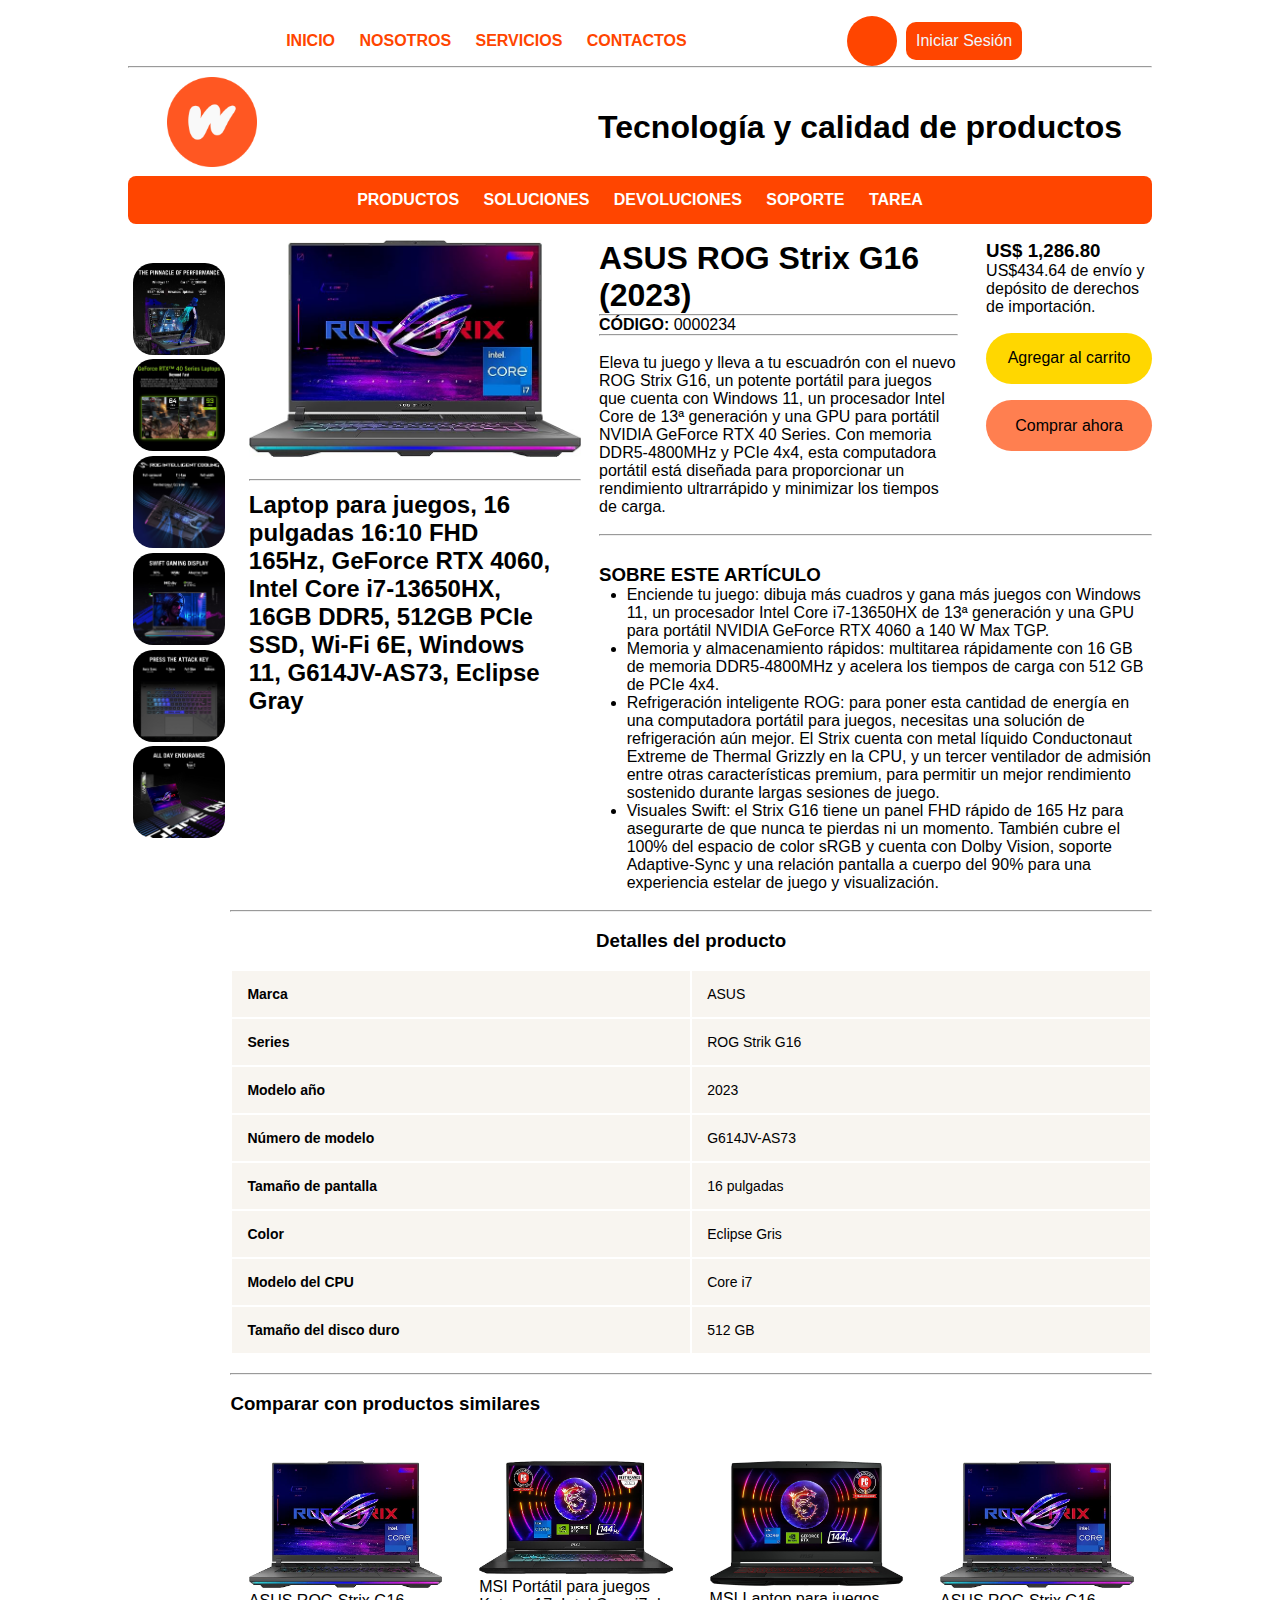
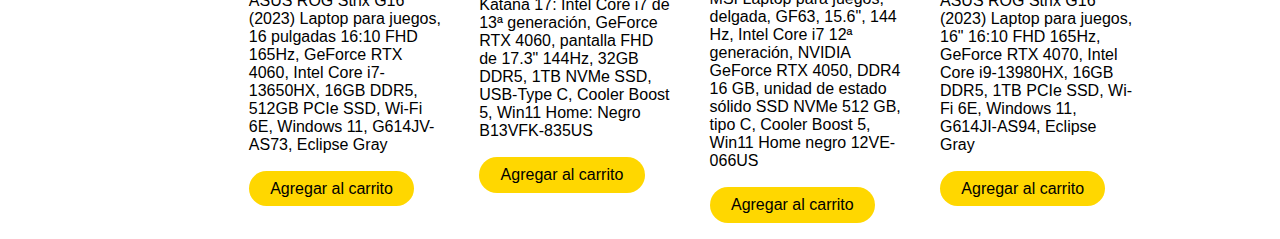
<file: index.html>
<!DOCTYPE html>
<html lang="en">
<head>
    <meta charset="UTF-8">
    <meta name="viewport" content="width=device-width, initial-scale=1.0">
    <title>Examen 2 - Wladimir Mamani</title>

    <link rel="stylesheet" href="style.css">
    <link rel="stylesheet" href="media.css">

    <link
      rel="stylesheet"
      href="https://cdnjs.cloudflare.com/ajax/libs/font-awesome/6.1.1/css/all.min.css"
      integrity="sha512-KfkfwYDsLkIlwQp6LFnl8zNdLGxu9YAA1QvwINks4PhcElQSvqcyVLLD9aMhXd13uQjoXtEKNosOWaZqXgel0g=="
      crossorigin="anonymous"
      referrerpolicy="no-referrer"
    />

    <link rel="icon" type="image/jpg" href="img/logo2.png"/>

</head>
<body>
    <main>
        <!-- SECCIOON 1 -->
        <section>
            <div class="header">
                <nav>
                    <a href="index.html">INICIO</a>
                    <a href="construccion.html">NOSOTROS</a>
                    <a href="construccion.html">SERVICIOS</a>
                    <a href="construccion.html">CONTACTOS</a>
                </nav>

                <div class="headerIzquierda">
                    <!-- <div class="search">Buscar</div> -->
                    <div class="buscar">
                        <input type="text" placeholder="Buscar" required />
                  
                        <div class="btnBusqueda">
                          <i class="fas fa-search icon"></i>
                        </div>
                    </div>
                    <div class="login">
                        <a href="construccion.html">Iniciar Sesión</a>
                    </div>

                </div>
            </div>
            <hr>
            <div class="header2">
                <div class="logo">
                    <img src="img/logo2.png" alt="">
                </div>
                <div class="descripcion"><h1>Tecnología y calidad de productos</h1></div>
            </div>

            <div class="header3">
                <div class="menu">
                    <a href="construccion.html">PRODUCTOS</a>
                    <a href="construccion.html">SOLUCIONES</a>
                    <a href="construccion.html">DEVOLUCIONES</a>
                    <a href="construccion.html">SOPORTE</a>
                    <a href="tarea.html">TAREA</a>
                    <!-- <a href="tarea.html" target="_blank">TAREA</a> -->
                </div>
            </div>
        </section>

        <!-- SECCIÓN 2 -->
        <section>
            <article>
                <div class="productos">
                    <br>
                    <div class="imgProductos">
                        <div class="imagen">
                            <img src="img/asus2.jpg" alt="">
                        </div>
                        <div class="imagen">
                            <img src="img/asus3.jpg" alt="">
                        </div>
                        <div class="imagen">
                            <img src="img/asus4.jpg" alt="">
                        </div>
                        <div class="imagen">
                            <img src="img/asus5.jpg" alt="">
                        </div>
                        <div class="imagen">
                            <img src="img/asus6.jpg" alt="">
                        </div>
                        <div class="imagen">
                            <img src="img/asus7.jpg" alt="">
                        </div>
                    </div>
                </div>

                
                <div class="cuerpoPrincipal">
                    <div class="cuerpo">
                        <div class="imagenCuerpo"> 
                            <div class="imgCuerpo">
                                <img src="img/asus1.jpg" alt="">
                            </div>
                            <br>
                            <hr>
                            <div class="descripcion">
                                <h2>Laptop para juegos, 16 pulgadas 16:10 FHD 165Hz, GeForce RTX 4060, Intel Core i7-13650HX, 16GB DDR5, 512GB PCIe SSD, Wi-Fi 6E, Windows 11, G614JV-AS73, Eclipse Gray</h2>
                            </div>
                            <br>
                            <!-- <hr> -->
                        </div>
    
                        <div class="cuerpoGrande">
                            <div class="der">
                                <div class="desImgCuerpo">
                                    <div class="descripcionGral">
                                        <h1>ASUS ROG Strix G16 (2023)</h1>
                                        <hr> 
                                        <span> <b>CÓDIGO:</b> 0000234</span>
                                        <hr>
                                        <br>
                                        <p>Eleva tu juego y lleva a tu escuadrón con el nuevo ROG Strix G16, un potente portátil para juegos que cuenta con Windows 11, un procesador Intel Core de 13ª generación y una GPU para portátil NVIDIA GeForce RTX 40 Series. Con memoria DDR5-4800MHz y PCIe 4x4, esta computadora portátil está diseñada para proporcionar un rendimiento ultrarrápido y minimizar los tiempos de carga.</p>
                                    </div>
                                </div>
        
                                <div class="reserva">
                                    <h3>US$ 1,286.80</h3>
                                    <p>US$434.64 de envío y depósito de derechos de importación.</p>

                                    <a href="construccion.html">Agregar al carrito</a>
                                    <div class="precio">
                                        <a href="construccion.html">Comprar ahora</a>
                                    </div>
                                </div>
                            </div>
                            <br>
                            <hr>
                            <div class="caracteristicas">
                                <h3>SOBRE ESTE ARTÍCULO</h3>
                                <div class="car">
                                    <li>Enciende tu juego: dibuja más cuadros y gana más juegos con Windows 11, un procesador Intel Core i7-13650HX de 13ª generación y una GPU para portátil NVIDIA GeForce RTX 4060 a 140 W Max TGP. </li>
                                    <li>Memoria y almacenamiento rápidos: multitarea rápidamente con 16 GB de memoria DDR5-4800MHz y acelera los tiempos de carga con 512 GB de PCIe 4x4.</li>
                                    <li>Refrigeración inteligente ROG: para poner esta cantidad de energía en una computadora portátil para juegos, necesitas una solución de refrigeración aún mejor. El Strix cuenta con metal líquido Conductonaut Extreme de Thermal Grizzly en la CPU, y un tercer ventilador de admisión entre otras características premium, para permitir un mejor rendimiento sostenido durante largas sesiones de juego.</li>
                                    <li>Visuales Swift: el Strix G16 tiene un panel FHD rápido de 165 Hz para asegurarte de que nunca te pierdas ni un momento. También cubre el 100% del espacio de color sRGB y cuenta con Dolby Vision, soporte Adaptive-Sync y una relación pantalla a cuerpo del 90% para una experiencia estelar de juego y visualización.</li>
    
                                </div>
                            </div>
                        </div>
    
                    </div>
                    <br>
                    <hr>
                    <div class="cuerpoInferior">
                        <h3>Detalles del producto</h3>
                        <br>
                        <div class="container">
                            <table>
                                <thead>
                                    <tr>
                                        <!-- <th>DETALLE DEL PRODUCTO</th> -->
                                        <!-- <th>DESCRIPCIÓN</th> -->
                                    </tr>
                                </thead>
                                <tbody>
                                    <tr>
                                        <td><b>Marca</b></td>
                                        <td>ASUS</td>
                                    </tr>
                                    <tr>
                                        <td><b>Series</b></td>
                                        <td>ROG Strik G16</td>
                                    </tr>
                                    <tr>
                                        <td><b>Modelo año</b></td>
                                        <td>2023</td>
                                    </tr>
                                    <tr>
                                        <td><b>Número de modelo</b></td>
                                        <td>G614JV-AS73</td>
                                    </tr>
                                    <tr>
                                        <td><b>Tamaño de pantalla</b></td>
                                        <td>16 pulgadas</td>
                                    </tr>
                                    <tr>
                                        <td><b>Color</b></td>
                                        <td>Eclipse Gris</td>
                                    </tr>
                                    <tr>
                                        <td><b>Modelo del CPU</b></td>
                                        <td>Core i7</td>
                                    </tr>
                                    <tr>
                                        <td><b>Tamaño del disco duro</b></td>
                                        <td>512 GB</td>
                                    </tr>
                                </tbody>
                            </table>

                        </div>

                    </div>
                    <br>
                    <hr>
                    <br>
                    <h3>Comparar con productos similares</h3>
                    <div class="similares">
                        <div class="imgSimilares">
                            <img src="img/op4.jpg" alt="">
                            <p> ASUS ROG Strix G16 (2023) Laptop para juegos, 16 pulgadas 16:10 FHD 165Hz, GeForce RTX 4060, Intel Core i7-13650HX, 16GB DDR5, 512GB PCIe SSD, Wi-Fi 6E, Windows 11, G614JV-AS73, Eclipse Gray</p>
                            <div class="btnSimilires">
                                <a href="construccion.html">Agregar al carrito</a>
                            </div>
                        </div>
                        <div class="imgSimilares">
                            <img src="img/op2.jpg" alt="">
                            <p> MSI Portátil para juegos Katana 17: Intel Core i7 de 13ª generación, GeForce RTX 4060, pantalla FHD de 17.3" 144Hz, 32GB DDR5, 1TB NVMe SSD, USB-Type C, Cooler Boost 5, Win11 Home: Negro B13VFK-835US</p>
                            <div class="btnSimilires">
                                <a href="construccion.html">Agregar al carrito</a>
                            </div>
                        </div>
                        <div class="imgSimilares">
                            <img src="img/op3.jpg" alt="">
                            <p>MSI Laptop para juegos, delgada, GF63, 15.6", 144 Hz, Intel Core i7 12ª generación, NVIDIA GeForce RTX 4050, DDR4 16 GB, unidad de estado sólido SSD NVMe 512 GB, tipo C, Cooler Boost 5, Win11 Home negro 12VE-066US</p>
                            <div class="btnSimilires">
                                <a href="construccion.html">Agregar al carrito</a>
                            </div>
                        </div>
                        <div class="imgSimilares">
                            <img src="img/op4.jpg" alt="">
                            
                            <p>ASUS ROG Strix G16 (2023) Laptop para juegos, 16" 16:10 FHD 165Hz, GeForce RTX 4070, Intel Core i9-13980HX, 16GB DDR5, 1TB PCIe SSD, Wi-Fi 6E, Windows 11, G614JI-AS94, Eclipse Gray</p>
                            <div class="btnSimilires">
                                <a href="construccion.html">Agregar al carrito</a>
                            </div>
                        </div>
                    </div>
                </div>

            </article>
        </section>
    </main>
</body>
</html>
</file>
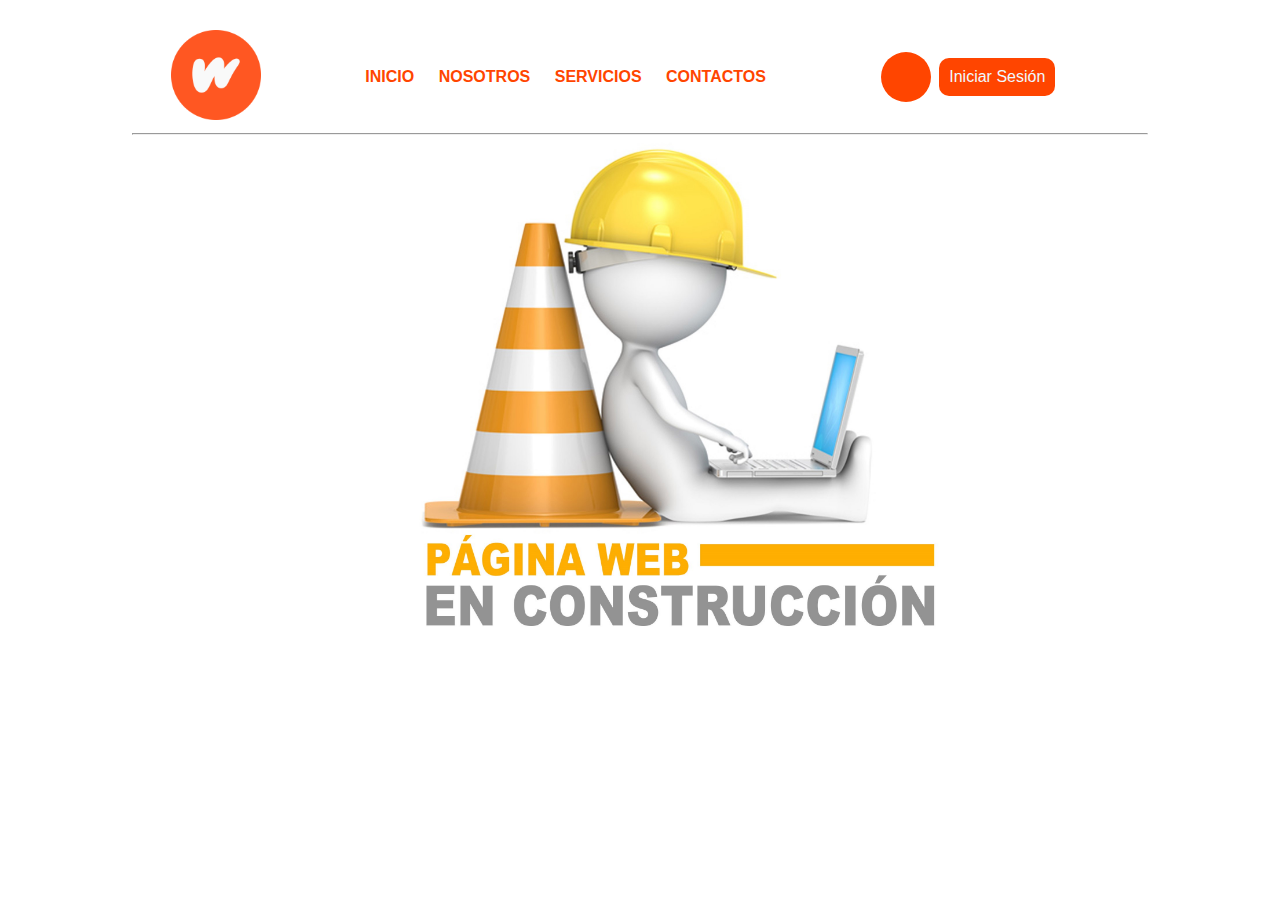
<file: construccion.html>
<!DOCTYPE html>
<html lang="en">
<head>
    <meta charset="UTF-8">
    <meta name="viewport" content="width=device-width, initial-scale=1.0">
    <title>Pagina en construccion</title>

    <link rel="stylesheet" href="style.css">
    <link rel="stylesheet" href="tarea.css">
    <link rel="stylesheet" href="media.css">


    <link
      rel="stylesheet"
      href="https://cdnjs.cloudflare.com/ajax/libs/font-awesome/6.1.1/css/all.min.css"
      integrity="sha512-KfkfwYDsLkIlwQp6LFnl8zNdLGxu9YAA1QvwINks4PhcElQSvqcyVLLD9aMhXd13uQjoXtEKNosOWaZqXgel0g=="
      crossorigin="anonymous"
      referrerpolicy="no-referrer"
    />

    <link rel="icon" type="image/jpg" href="img/logo2.png"/>


</head>
<body>
    <main>
        <!-- SECCIOON 1 -->
        <section>
            <div class="header" href="index.html">
                <div class="header2">
                    <div class="logo">
                        <a href="index.html">
                        <img src="img/logo2.png" alt="">
                        </a>
                    </div>
                </div>
                <nav>
                    <a href="index.html">INICIO</a>
                    <a href="construccion.html">NOSOTROS</a>
                    <a href="construccion.html">SERVICIOS</a>
                    <a href="construccion.html">CONTACTOS</a>
                </nav>

                <div class="headerIzquierda">
                    <!-- <div class="search">Buscar</div> -->
                    <div class="buscar">
                        <input type="text" placeholder="Buscar" required />
                  
                        <div class="btnBusqueda">
                          <i class="fas fa-search icon"></i>
                        </div>
                    </div>
                    <div class="login">
                        <a href="construccion.html">Iniciar Sesión</a>
                    </div>

                </div>
            </div>
            <hr>
        </section>

        <img src="img/construccion2.jpg" alt="" class="imgConstruccion">
        
    </main>
</body>
</html>
</file>
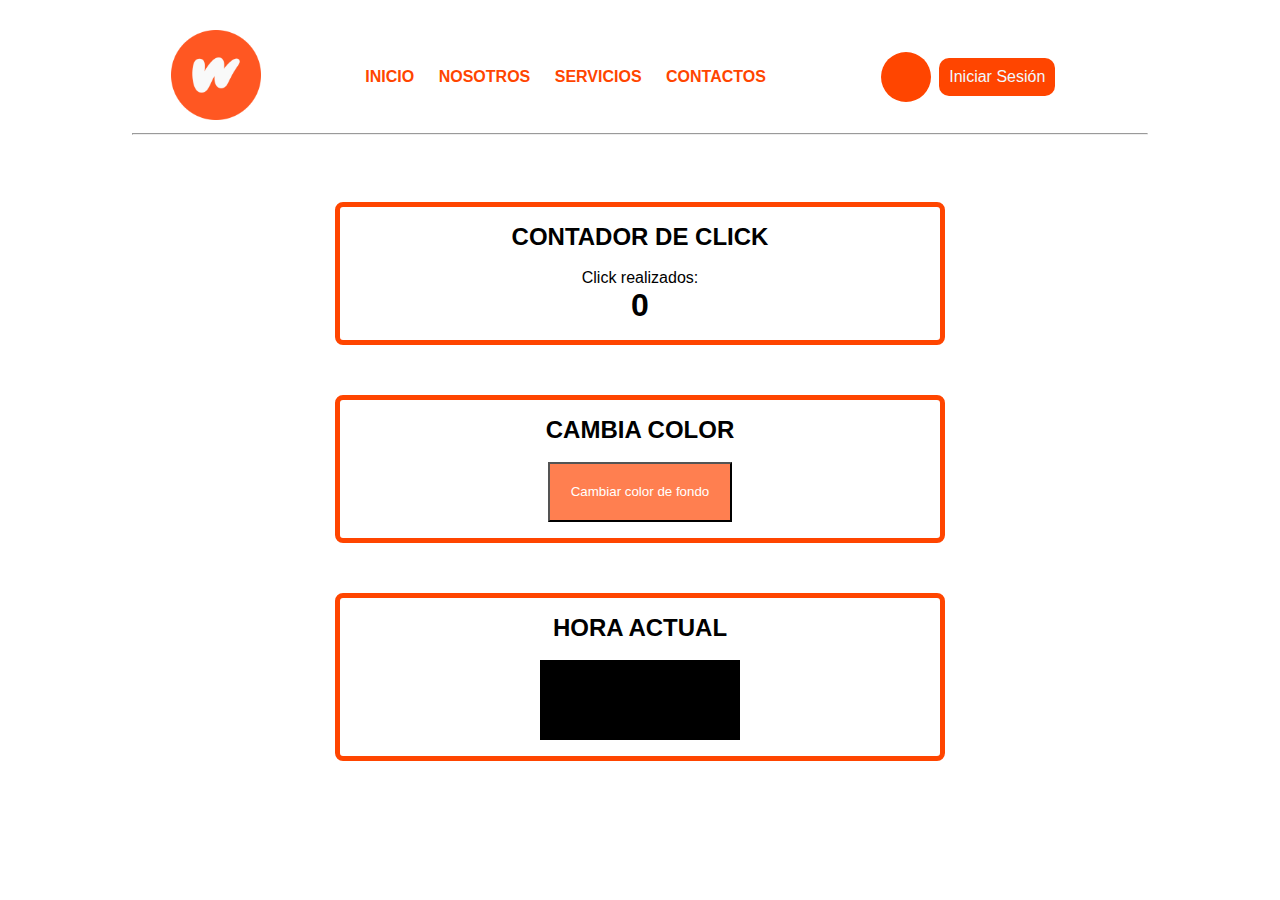
<file: tarea.html>
<!DOCTYPE html>
<html lang="en">
<head>
    <meta charset="UTF-8">
    <meta name="viewport" content="width=device-width, initial-scale=1.0">
    <title>Tarea JS - Wladimir Mamani</title>

    <link rel="stylesheet" href="style.css">
    <link rel="stylesheet" href="tarea.css">
    <link rel="stylesheet" href="media.css">


    <link
      rel="stylesheet"
      href="https://cdnjs.cloudflare.com/ajax/libs/font-awesome/6.1.1/css/all.min.css"
      integrity="sha512-KfkfwYDsLkIlwQp6LFnl8zNdLGxu9YAA1QvwINks4PhcElQSvqcyVLLD9aMhXd13uQjoXtEKNosOWaZqXgel0g=="
      crossorigin="anonymous"
      referrerpolicy="no-referrer"
    />

    <link rel="icon" type="image/jpg" href="img/logo2.png"/>


</head>
<body>
    <main>
        <!-- SECCIOON 1 -->
        <section>
            <div class="header" href="index.html">
                <div class="header2">
                    <div class="logo">
                        <a href="index.html">
                        <img src="img/logo2.png" alt="">
                        </a>
                    </div>
                </div>
                <nav>
                    <a href="index.html">INICIO</a>
                    <a href="construccion.html">NOSOTROS</a>
                    <a href="construccion.html">SERVICIOS</a>
                    <a href="construccion.html">CONTACTOS</a>
                </nav>

                <div class="headerIzquierda">
                    <!-- <div class="search">Buscar</div> -->
                    <div class="buscar">
                        <input type="text" placeholder="Buscar" required />
                  
                        <div class="btnBusqueda">
                          <i class="fas fa-search icon"></i>
                        </div>
                    </div>
                    <div class="login">
                        <a href="construccion.html">Iniciar Sesión</a>
                    </div>

                </div>
            </div>
            <hr>
        </section>

        <section class="cuerpo">
            <div class="contador">
                <h2>CONTADOR DE CLICK</h2>
                <br>

                Click realizados:
                <h1><span id="contador"> 0 </span></h1>
            </div>

            <br>
            <div class="fondo">
                <h2>CAMBIA COLOR</h2>
                <br>

                <div class="btnSimilires">
                    <!-- <a class="btn">Cambiar color de fondo</a> -->
                    <button class="btn">Cambiar color de fondo</button>
                    <!-- <label class="btn">CAMBIAR COLOR</label> -->
                </div>
            </div>

            <br>
            <div class="reloj">
                <h2>HORA ACTUAL</h2>
                <br>

                <div class="watchColor">
                    <div class="watch"></div>
                </div>
            </div>

            

            <script src="app.js"></script>
        </section>
    </main>
</body>
</html>
</file>
<file: style.css>
*{
    margin: 0;
    padding: 0;
    box-sizing: border-box;
    text-decoration: none;
    color: black;

}

body {
    font-family: sans-serif;
    /* background-color: beige; */
    color: black;
    text-decoration: none;
}

main{
    margin: 0;
    padding: 0;
    width: 80%;
    margin: 1em auto;
    border-radius: 8px;
    flex-wrap: wrap;
}

.header{
    display: flex;
    width: 100%;
    min-height: 3rem;
    border-radius: 9px;
    align-items: center;

}

nav{
    width: 70%;
    text-align: center;
}

nav a{
    font-weight: 600;
    padding: 0 10px;
    color: orangered;
}
nav a:hover{
    font-weight: 600;
    padding: 10px 10px;
    /* color: orangered; */
    background-color: orangered;
    border-radius: 10px;
    color: white;
    /* padding: 0,5s%; */
}

.headerIzquierda{
    /* border: 1px solid black; */
    display: flex;
    width: 30%;
    height: auto;
    flex-direction: row;
}

.login {
    display: flex;
    padding: 0 3%;
    align-items: center;
    text-align: center;
    align-content: center;
    width: 50%;
    height: auto;
}

/* Boton busqueda */
.buscar {
    position: relative;
    padding: 5px;
  }
  
  .buscar input {
    width: 0;
    height: 40px;
    padding: 0 20px;
    font-size: 18px;
    color: #222;
    outline: none;
    border: 1px solid silver;
    border-radius: 30px;
    transition: all 0.6s ease;
  }
  
  .btnBusqueda {
    width: 50px;
    height: 50px;
    line-height: 50px;
    top: 0;
    right: 0;
    position: absolute;
    background: orangered;
    text-align: center;
    color: white;
    font-size: 18px;
    border-radius: 50%;
    cursor: pointer;
  }

  .btnBusqueda i{
    color: #fff;
  }
  
  .buscar:hover input {
    width: 240px;
  }
  
  .buscar input:focus {
    width: 240px;
}
  
/* final busqueda */

.headerIzquierda a {
    display: flex;
    width: auto;
    height: auto;
    /* font-weight: 800; */
    background-color: orangered;
    border-radius: 10px;
    padding: 10px;
    color: aliceblue;
    align-items: center;
    text-align: center;

}

.headerIzquierda a:hover{
    background-color: transparent;
    border: 2px solid orangered;
    color: orangered;
}

.header2{
    display: flex;
    /* background-color: aqua; */
    justify-content: space-between;
    align-items: center;
}

.logo{
    display: flex;
    align-items: center;
    margin-left: 30px;
}

.logo img{
    height: 90px;
    cursor: pointer;
    margin: 10%;
}

.descripcion{
    align-items: center;
    text-align: center;
    margin-right: 30px;
    text-align: center;
}

.header3{
    display: flex;
    width: 100%;
    min-height: 3rem;
    background-color: orangered;
    border-radius: 8px;
    align-items: center;
    min-height: 3rem;
    border-radius: 8px;
    align-items: center;
}

.header3 a{
    font-weight: 600;
    padding: 0 10px;
    color: white;
}

.header3 a:hover{
    font-weight: 600;
    padding: 10px 10px;
    color: orangered;
    background-color: white;
    border-radius: 10px;

}

.tarea {
    display: flex;
    font-weight: 600;
    padding: 10px 10px;
    color: orangered;
    /* background-color: white; */
    border-radius: 10px;
    /* margin: 30% 0; */
    border: 1px solid white;
    width: 10%;


}

.menu{
    /* border: 1px solid black; */
    width: 100%;
    text-align: center;
    /* padding-right: 15%; */
}

/* SECCION 2 */
section{
    margin: 0;
    padding: 0;
    width: 100%;
    /* border: 1px solid black; */
    /* padding: 1em; */
    /* margin: 1em auto;  */
    /* cursor: pointer; */
    border-radius: 8px;
}

article{
    display: flex;
    margin-top: 1rem;
}

.productos{
    width: 10%;
    display: flex;
    /* border: 1px solid black; */
    align-items: center;
    flex-direction: column;
}

.botones{
    display: flex;
    flex-direction: column;
}

.imgProductos{
    display: flex;
    width: 100%;
    flex-direction: column;
    align-items: center;
}

.imgProductos img{
    width: 100%;
    /* border: 5px solid aquamarine; */
    align-items: center;
    /* padding: 1rem; */
    border-radius: 20px;
    margin-top: 5%;
    cursor: pointer;

}

.imgProductos img:hover{
    transform: scale(1.2); 
    width: 100%;
    /* border: 5px solid aquamarine; */
    align-items: center;
    /* padding: 1rem; */
    border-radius: 20px;
    margin-top: 5%;
    background-color: #fff;
    cursor: pointer;
    box-shadow: 15px 5px 10px #fff;
    /* border: 10px solid #fff; */
}

.imagen{
    display: flex;
    width: 90%;
    align-items: center;
    /* margin-top: 1rem; */
}

/* ARTICLE CUERPO */
.cuerpoPrincipal {
    display: flex;
    width: 90%;
    /* border: 1px solid black; */
    flex-direction: column;
}

.cuerpo {
    display: flex;
    width: 100%;
    /* border: 1px solid black; */

}

.imagenCuerpo {
    display: block;
    width: 40%;
    /* padding: 2%; */
    padding: 0 2%;
    /* border: 1px solid black; */

}

.imagenCuerpo img {
    width: 100%;
}

.imagenCuerpo img:hover {
    transform: scale(1.9); 
    width: 100%;
}

.descripcion {
    display: block;
    text-align: left;
    margin-top: 10px;
    flex-direction: column;
    /* border: 1px solid black; */
}

.descripcion a {
    display: block;
    text-align: left;
    /* padding: 1%; */
    margin-left: 10px;
    text-decoration: underline;

}

.cuerpoGrande {
    display: flex;
    width: 60%;
    /* padding: 2%; */
    /* border: 1px solid black; */
    flex-direction: column;


}

.der {
    display: flex;
}


.desImgCuerpo {
    display: block;
    width: 70%;
    /* border: 1px solid black; */
    padding-right: 5%;
}

.descripcionGral h1{
    font-size: xx-large;
}
.reserva{
    /* border: 1px solid black;
    border-radius: 20%; */
    align-items: center;
    display: block;
    width: 30%;
    text-align: center;
    /* display: flex; */
    flex-direction: row;

}

.reserva a{
    display: block;
    width: 100%;
    height: auto;
    margin-top: 10%;
    font-weight: 200;
    background-color: gold;
    border-radius: 40px;
    padding: 10%;
    color: black;
    align-items: center;
    text-align: center;
    align-content: center;

}

.reserva a:hover{
    background-color: transparent;
    border: 2px solid orangered;
    color: orangered;

}
.precio a{
    display: block;
    width: 100%;
    height: auto;
    font-weight: 200;
    margin-top: 10%;
    background-color: coral;
    border-radius: 40px;
    padding: 10%;
    color: black;
    align-items: center;
    text-align: center;
    align-content: center;

}

.precio a:hover{
    background-color: transparent;
    border: 2px solid orangered;
    color: orangered;

}

.reserva p{
    text-align: left;
}
.reserva h3{
    text-align: left;
}

/* .precio {
    margin-top: 10%;
    display: block;
    width: 100%;
    height: auto;
    font-weight: 200;
    background-color: coral;
    border-radius: 5px;
    padding: 10%;
    color: floralwhite;
    align-items: center;
    text-align: center;
    align-content: center;
} */

.caracteristicas {
    display: block;
    width: 100%;
    /* padding: 2%; */
    margin-top: 5%;
    /* flex-direction: column; */

    /* border: 1px solid black; */
}


.caracteristicas li {
    /* display: block; */
    width: auto;
    /* padding: 2%; */
    margin-left: 5%;
}

.cuerpoInferior {
    display: flex;
    width: 100%;
    /* border: 1px solid black; */
    margin-top: 2%;
    flex-direction: column;
    /* color: #fff; */
    justify-content: center;
    align-items: center;
    /* background: linear-gradient(#b7328d, #ac18c0); */
}


/* estilo tabla */
.container {
    /* border: solid 3px rgba(255, 255, 255, 0.2); */
    /* border: solid 3px orangered; */
    /* width: 33%;   */
    /* min-height: 100vh; */
    justify-content: center;
    align-items: center;
    /* background: linear-gradient(#b7328d, #ac18c0); */
    background-color: rgb(248, 245, 240);
}

table {
    color: #fff;
    font-size: 14px;
    table-layout: fixed;
    border-collapse: collapse;
    width: 100%;
}

thead {
    /* background-color: rgba(243, 140, 210, 0.4); */
    /* color: #fff; */
    width: 100%;
}

th {
    padding: 20px 15px;
    font-weight: 700;
    text-transform: uppercase;
}

td {
    padding: 15px;
    /* border: solid 1px rgba(255, 255, 255, 0.2); */
    border: solid 2px #fff;
    /* background-color: rgba(243, 140, 210, 0.4); */
}


/* ARTICULOS SIMILARES */

.similares {
    display: flex;
    width: 100%;
    margin-top: 5%;
}

.imgSimilares {
    width: 25%;
    /* background-color: aquamarine; */
    padding: 0 2%;

}

.imgSimilares img {
    width: 100%;
    /* padding: 10%; */
}

/* btn similires */
.btnSimilires {
    width: 90%;
    /* height: 90%; */
}

.btnSimilires a{
    display: block;
    width: 95%;
    height: auto;
    font-weight: 200;
    margin-top: 10%;
    background-color: gold;
    border-radius: 40px;
    padding: 5%;
    color: black;
    align-items: center;
    text-align: center;
    align-content: center;

}

.btnSimilires a:hover{
    background-color: transparent;
    border: 2px solid orangered;
    color: orangered;

}

.imgSimilares p {
    cursor: pointer;
    text-decoration: 2px solid violet;
}

/* CONSTRUCCIÓN */

.imgConstruccion {
    display: flex;
    width: 100%;
    height: 70%;
    text-align: center;
    align-items: center;
    align-content: center;
    /* border: 2px solid orangered; */
}
</file>
<file: media.css>
@media (max-width:700px){
    .header{
        flex-direction: column;
        width: 100%;
    }

    .header2{
        flex-direction: column;
    }
    .header3{
        padding: 10px;
        flex-direction: column;
    }

    /* nav{
        padding: 10px;
        flex-direction: column;

    } */

    .imagenCuerpo img:hover {
      transform: scale(1.3); 
      width: 100%;
      border: 5px solid azure;
  }
    

    .headerIzquierda{
        padding: 10px;
        flex-direction: column;
        align-items: center;
        width: 100%;
    }

    .headerIzquierda div{
        flex-direction: column;
        align-items: center;
        width: 100%;
    }

    .cuerpoPrincipal{
      padding: 10px;
        flex-direction: column;
    }

    .cuerpo{
      padding: 10px;
        flex-direction: column;
        width: 100%;
        display: flex;
    }

    .imagenCuerpo{
      padding: 10px;
        flex-direction: column;
        width: 100%;
        display: flex;
    }

    .cuerpoGrande{
      padding: 10px;
        flex-direction: column;
        width: 100%;
        display: flex;
    }

    .cuerpoInferior{
      padding: 10px;
        flex-direction: column;
        width: 100%;
        display: flex;
    }

    .similares{
      padding: 10px;
        flex-direction: column;
        width: 100%;
        display: flex;
    }

    .imgSimilares{
      padding: 10px;
      flex-direction: column;
      width: 100%;
      display: flex;
    }

    .productos {
      display: none;
    }

    /* BUSQUEDA */

    .buscar {
      display: none;
    }
    
}
</file>
<file: tarea.css>
*{
    margin: 0;
    padding: 0;
    box-sizing: border-box;
  }
  
  body {
    /* background-color: beige; */
    color: black;
    text-align: center;
    padding: 5px;
  }

  .cuerpo {
    display: flex;
    /* width: 100%; */
    /* border: 2px solid orangered; */
    margin-top: 5%;
    flex-direction: column;
    align-items: center;
  }

  .cuerpo h2 {
    display: flex;
    align-items: center;
    /* border: 2px solid orangered; */
    text-align: center;
  }


  .contador, .fondo, .reloj {
    display: flex;
    border: 5px solid orangered;
    margin-top: 5%;
    flex-direction: column;
    align-items: center;
    width: 60%;
    padding: 1em;
    margin: 1em auto; 
    /* cursor: pointer; */
    border-radius: 8px;
  }

  /* Boton cambia fondo */

  button {
    background-color: coral;
    color: white;
    padding: 4%;
    /* border-radius: 20%; */
    cursor: pointer;
  }

  /* fin boton  */

/* RELOJ */
.watchColor {
  width: auto;
  background-color: black;
}
.watch {
  display: flex;
  align-items: center;
  justify-content: center;
  width: 200px;
  height: 80px;
  border: 2px solid #000;
  color: white;
  font-family: monospace;
  font-size: 1.7rem;
}

/* FIN RELOJ */














  .respuesta{
    width: 50%;
    border: 5px solid #000;
    padding: 1em;
    margin: 1em auto; 
    cursor: pointer;
    border-radius: 8px;
  }
  
  .enlaces{
    width: 70%;
    border: 2px solid #000;
    padding: 1em;
    margin: 1em auto; 
    cursor: pointer;
    border-radius: 8px;
    text-decoration:none;

    
  }

  .cuadro {
    width: 60%;
    border: 5px solid black;
    padding: 1em;
    margin: 1em auto; 
    cursor: pointer;
    border-radius: 8px;
  }

  a{
    text-decoration: none;
    color: #000;
  }

  .color{
    color: brown;
  }
</file>
